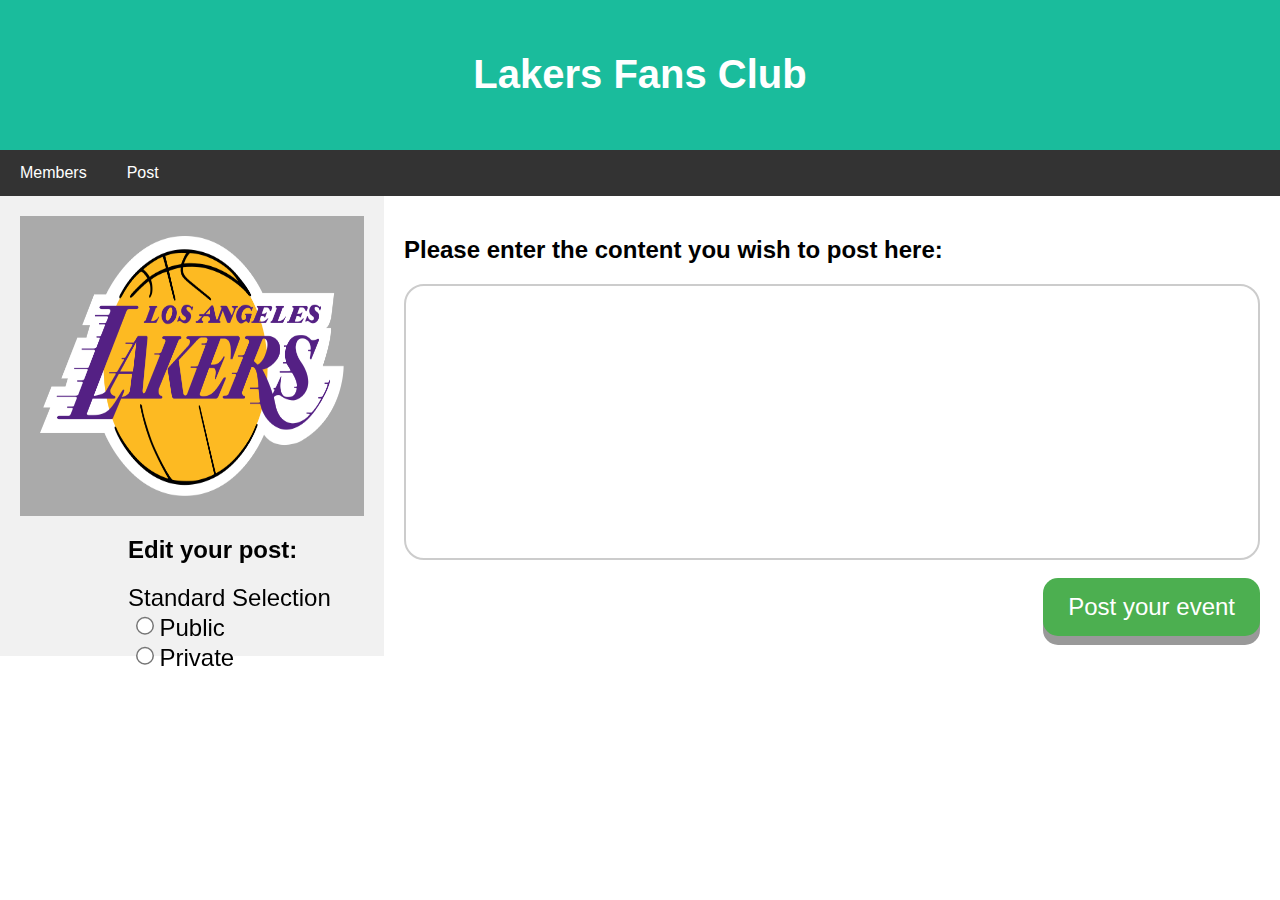
<file: managerPostEvent.html>
<!DOCTYPE html>
<html lang="en">

<head>
    <title>Club management</title>
    <link rel="stylesheet" type="text/css" href="managerPostEvent.css">
</head>

<body>
    <!-- Post页面展示界面 -->
    <div class="header">
        <h1>Lakers Fans Club</h1>
    </div>

    <!-- 导航栏展示，包括组员和post板块 -->
    <div class="navbar">
        <a href="#">Members</a>
        <a href="#">Post</a>
    </div>

    <!-- 俱乐部头像 -->
    <div class="row">
        <div class="side">
            <div class="fakeimg" style="height:300px;">
                <img src="Lakers.png" alt="Lakers club" width="100%" height="100%">
            </div>

            <!-- post选择是否为public或者private -->
            <div id="selection">
            <h2>Edit your post:</h2>
            <label for="selectForm" style="font-size: 150%;">Standard Selection</label>
            <form action="selectForm" id="selectForm">
                <input type="radio" name="selection" value="Public">Public<br>
                <input type="radio" name="selection" value="Private">Private
            </form><br />
        </div>
        </div>


        <!-- post输入框 -->
        <div class="main">
            <div>
                <h2>Please enter the content you wish to post here:</h2>
                <input type="text" name="content" id="post">
            </div>
            <br />

            <!-- post按钮 -->
            <div id="post_button">
                <button type="button" class="post_event" >Post your event</button>
            </div>
        </div>
        <br />

    </div>
</body>

</html>
</file>
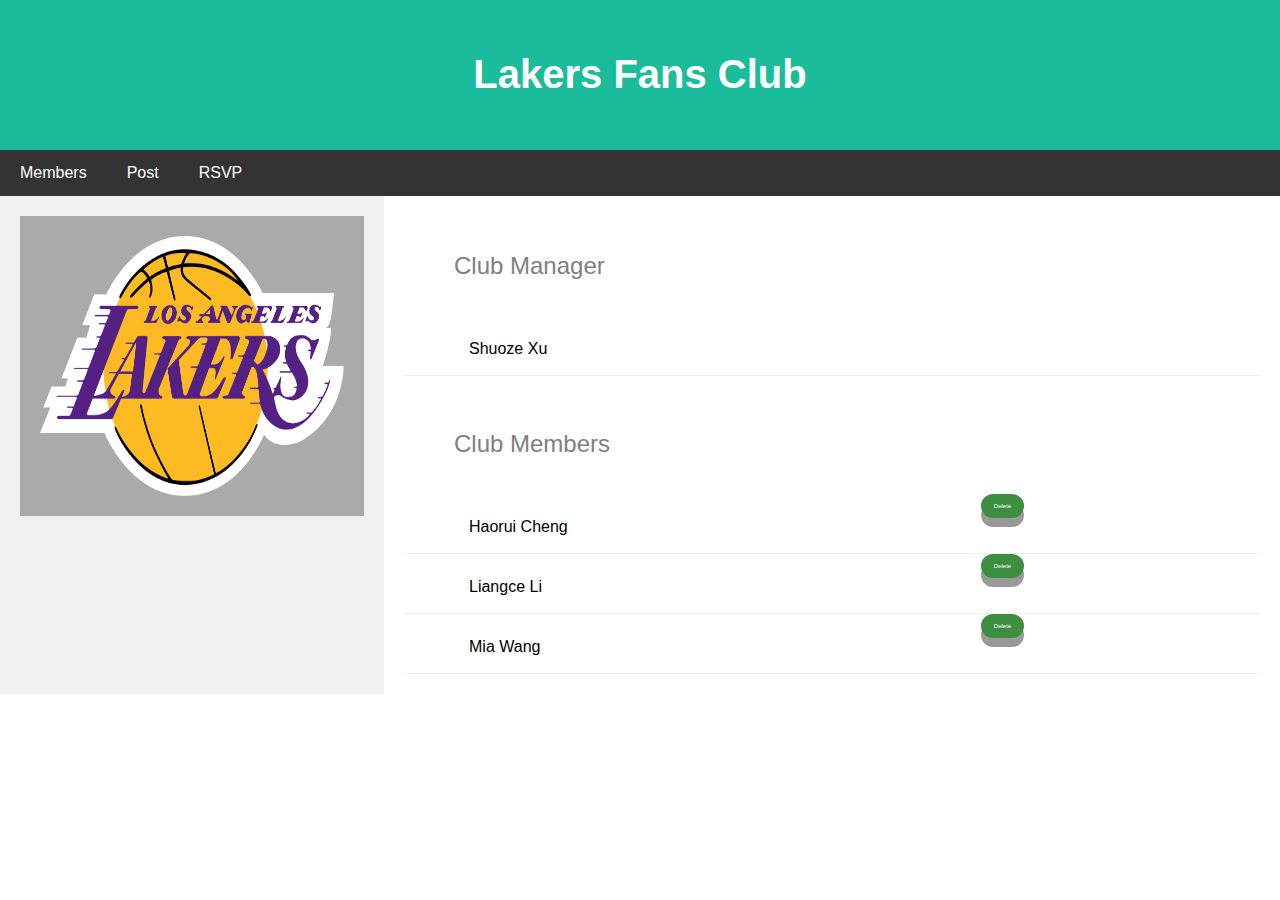
<file: memberManagement.html>
<!DOCTYPE html>
<html lang="en">

<head>
    <title>Membership management</title>
    <meta charset="UTF-8">
    <link rel="stylesheet" type="text/css" href="memberManagement.css">
</head>

<body>
    <!-- Post页面展示界面 -->
    <div class="header">
        <h1>Lakers Fans Club</h1>
    </div>

    <!-- 导航栏展示，包括组员和post板块 -->
    <div class="navbar">
        <a href="#">Members</a>
        <a href="#">Post</a>
        <a href="#">RSVP</a>
    </div>

    <!-- 俱乐部头像 -->
    <div class="row">
        <div class="side">
            <div class="fakeimg" style="height:300px;">
                <img src="Lakers.png" alt="Lakers club" width="100%" height="100%">
            </div>
        </div>

        <!-- 俱乐部成员列表 -->
        <div class="main">

            <!-- 俱乐部管理员 -->
            <div class="tip">
                <span style="font-size: x-large;">Club Manager</span>
            </div>
            <div class="item">
                <div class="des">
                    <div class="nickName"><span>Shuoze Xu</span></div>
                </div>

            </div><br />

            <!-- 俱乐部成员1 -->
            <div class="tip">
                <span style="font-size: x-large;">Club Members</span>
            </div>
            <div class="item">
                <div class="des">
                    <div class="nickName"><span>Haorui Cheng</span></div>
                    <div>
                        <button type="button" class="deletButton">Delete</button>
                    </div>
                </div>

            </div>

            <!-- 俱乐部成员2 -->
            <div class="item">
                <div class="des">
                    <div class="nickName"><span>Liangce Li</span></div>
                    <div>
                        <button type="button" class="deletButton">Delete</button>
                    </div>
                </div>

            </div>

            <!-- 俱乐部成员3 -->
            <div class="item">
                <div class="des">
                    <div class="nickName"><span>Mia Wang</span></div>
                    <div>
                        <button type="button" class="deletButton">Delete</button>
                    </div>
                </div>
            </div>
        </div>
        <br />

    </div>
</body>

</html>
</file>
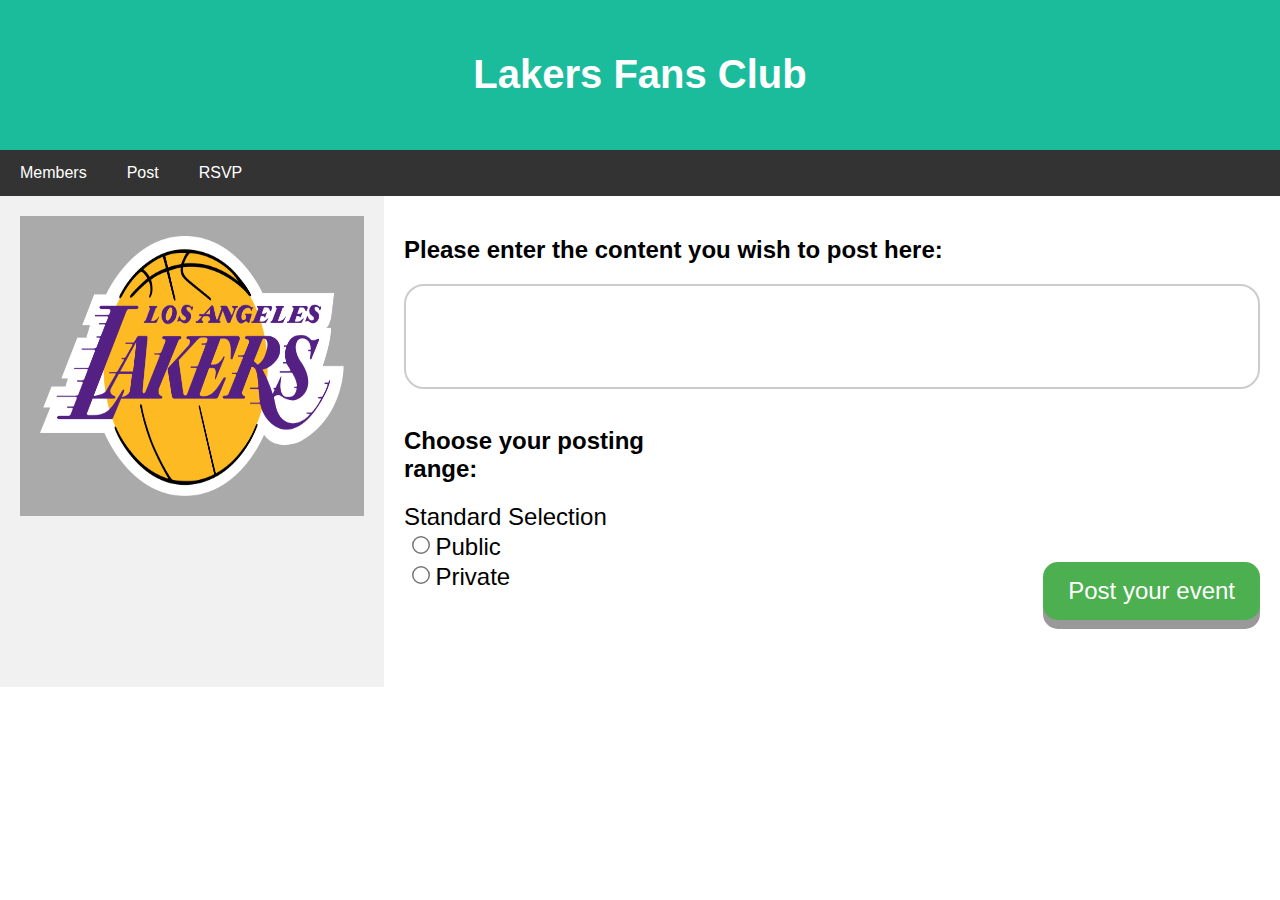
<file: PostEvent.html>
<!DOCTYPE html>
<html lang="en">

<head>
    <title>Post event management</title>
    <meta charset="UTF-8">
    <link rel="stylesheet" type="text/css" href="PostEvent.css">
</head>

<body>
    <!-- Post页面展示界面 -->
    <div class="header">
        <h1>Lakers Fans Club</h1>
    </div>

    <!-- 导航栏展示，包括组员和post板块 -->
    <div class="navbar">
        <a href="#">Members</a>
        <a href="#">Post</a>
        <a href="#">RSVP</a>
    </div>

    <!-- 俱乐部头像 -->
    <div class="row">
        <div class="side">
            <div class="fakeimg" style="height:300px;">
                <img src="Lakers.png" alt="Lakers club" width="100%" height="100%">
            </div>


        </div>


        <!-- post输入框 -->
        <div class="main">
            <div>
                <h2>Please enter the content you wish to post here:</h2>
                <input type="text" name="content" id="post">
            </div>
            <br />

            <!-- post选择是否为public或者private -->
            <div id="selection">
                <h2>Choose your posting range:</h2>
                <label for="selectForm" style="font-size: 150%;">Standard Selection</label>
                <form action="selectForm" id="selectForm">
                    <input type="radio" name="selection" value="Public">Public<br>
                    <input type="radio" name="selection" value="Private">Private
                </form><br />
            </div>

            <!-- post按钮 -->
            <div id="post_button">
                <button type="button" class="post_event" >Post your event</button>
            </div>
        </div>
        <br />

    </div>
</body>

</html>
</file>
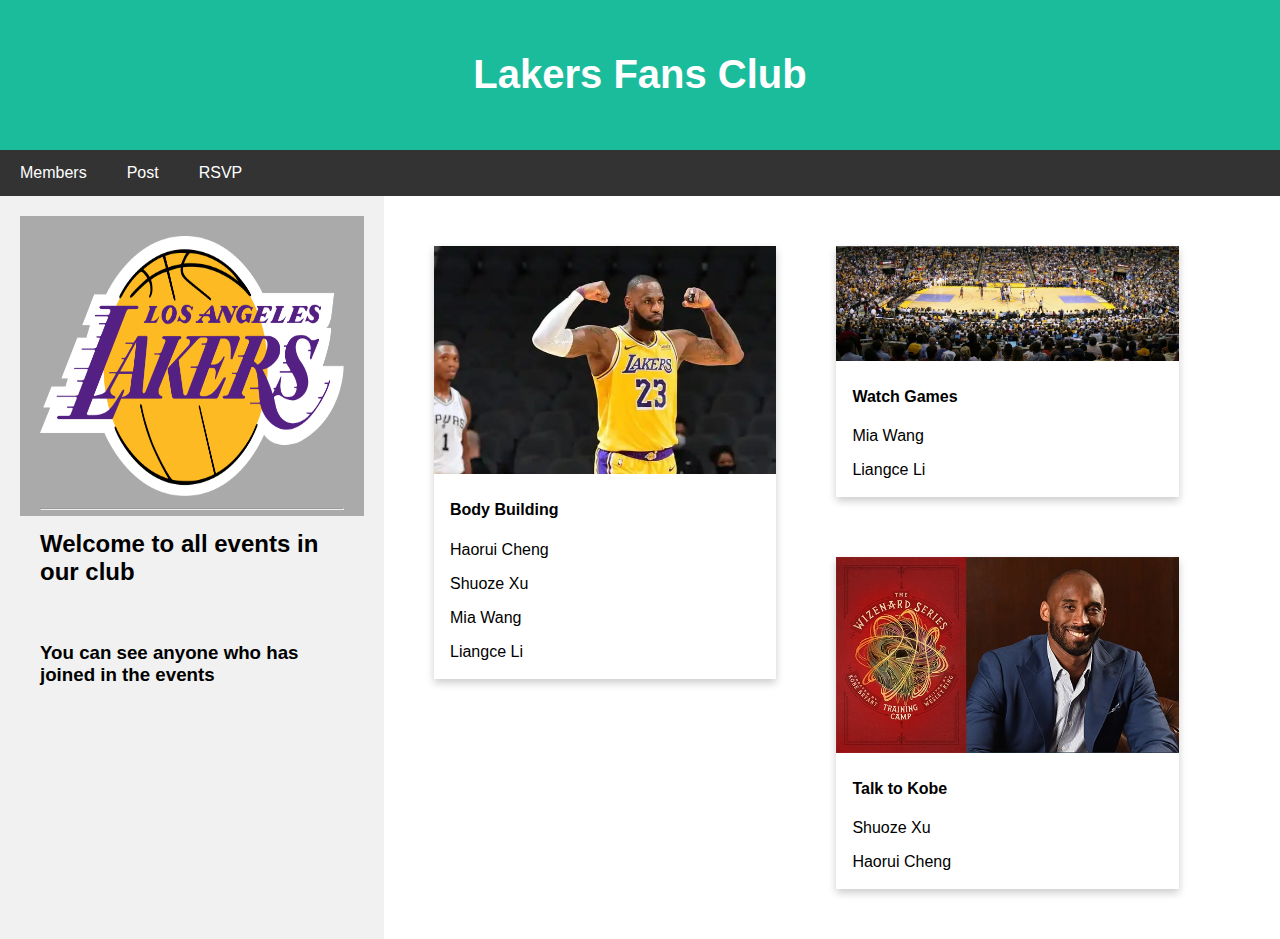
<file: RSVPmanagement.html>
<!DOCTYPE html>
<html lang="en">

<head>
    <title>RSVP management</title>
    <meta charset="UTF-8">
    <link rel="stylesheet" type="text/css" href="RSVPmanagement.css">
</head>

<body>
    <!-- Post页面展示界面 -->
    <div class="header">
        <h1>Lakers Fans Club</h1>
    </div>

    <!-- 导航栏展示，包括组员和post板块 -->
    <div class="navbar">
        <a href="#">Members</a>
        <a href="#">Post</a>
        <a href="#">RSVP</a>
    </div>

    <!-- 俱乐部头像 -->
    <div class="row">
        <div class="side">
            <div class="fakeimg" style="height:300px;">
                <img src="Lakers.png" alt="Lakers club" width="100%" height="100%">
                <hr>
                <h2>Welcome to all events in our club</h2><br/>
                <h3>You can see anyone who has joined in the events</h3>
            </div>
        </div>


        <!-- Event RSVP及人员名单 -->
        <div class="main">
            <!-- Event1 -->
            <div class="card">
                <img src="LBJ.png" alt="Avatar" style="width:100%">
                <div class="container">
                  <h4><b>Body Building</b></h4>
                  <p>Haorui Cheng</p>
                  <p>Shuoze Xu</p>
                  <p>Mia Wang</p>
                  <p>Liangce Li</p>
                </div>
              </div>
              <!-- Event2 -->
              <div class="card">
                <img src="watch_games.png" alt="Avatar" style="width:100%">
                <div class="container">
                  <h4><b>Watch Games</b></h4>
                  <p>Mia Wang</p>
                  <p>Liangce Li</p>
                </div>
              </div>

              <div class="card">
                <img src="Kobe.png" alt="Avatar" style="width:100%">
                <div class="container">
                  <h4><b>Talk to Kobe</b></h4>
                  <p>Shuoze Xu</p>
                  <p>Haorui Cheng</p>
                </div>
              </div>
        </div>


    </div>
</body>

</html>
</file>
<file: managerPostEvent.css>
* {
    box-sizing: border-box;
}

/* body 样式 */
body {
    font-family: Arial;
    margin: 0;
}

/* 标题 */
.header {
    padding: 2%;
    text-align: center;
    background: #1abc9c;
    color: white;
}

/* 标题字体加大 */
.header h1 {
    font-size: 40px;
}

/* 导航 */
.navbar {
    overflow: hidden;
    background-color: #333;
}

/* 导航栏样式 */
.navbar a {
    float: left;
    display: block;
    color: white;
    text-align: center;
    padding: 14px 20px;
    text-decoration: none;
}

/* 右侧链接*/
.navbar a.right {
    float: right;
}

/* 鼠标移动到链接的颜色 */
.navbar a:hover {
    background-color: #ddd;
    color: black;
}

/* 列容器 */
.row {
    display: -ms-flexbox;
    /* IE10 */
    display: flex;
    -ms-flex-wrap: wrap;
    /* IE10 */
    flex-wrap: wrap;
}

/* 创建两个列 */
/* 边栏 */
.side {
    -ms-flex: 30%;
    /* IE10 */
    flex: 30%;
    background-color: #f1f1f1;
    padding: 20px;
}

/* 主要的内容区域 */
.main {
    -ms-flex: 70%;
    /* IE10 */
    flex: 70%;
    background-color: white;
    padding: 20px;
}

/* 测试图片 */
.fakeimg {
    background-color: #aaa;
    width: 100%;
    padding: 20px;
}

/* post选择范围 */
#selection{
   position:fixed;
   left:10%;
   width:100%;
   height:100%;
}

/* 选择器放大 */
#selectForm{
    zoom:150%;
}

/* Event输入框 */
#post {
    outline-style: none;
    border: 2px solid #ccc;
    border-radius: 20px;
    padding: 15%;
    width: 100%;
    font-size: 14px;
    font-family: "Microsoft soft";
}
#post:focus{
    border-color: #66afe9;
    outline: 0;
    -webkit-box-shadow: inset 0 1px 1px rgba(0,0,0,.075),0 0 8px rgba(102,175,233,.6);
    box-shadow: inset 0 1px 1px rgba(0,0,0,.075),0 0 8px rgba(102,175,233,.6)
}

/* post按钮功能 */
#post_button{
    float: right;
}
.post_event {
    display: inline-block;
    padding: 15px 25px;
    font-size: 24px;
    cursor: pointer;
    text-align: center;
    text-decoration: none;
    outline: none;
    color: #fff;
    background-color: #4CAF50;
    border: none;
    border-radius: 15px;
    box-shadow: 0 9px #999;
    
}
.post_event:hover {
    background-color: #3e8e41
}
.post_event:active {
    background-color: #3e8e41;
    box-shadow: 0 5px #666;
    transform: translateY(4px);
}

/* 响应式布局 - 在屏幕设备宽度尺寸小于 700px 时, 让两栏上下堆叠显示 */
@media screen and (max-width: 700px) {
    .row {
        flex-direction: column;
    }
}

/* 响应式布局 - 在屏幕设备宽度尺寸小于 400px 时, 让导航栏目上下堆叠显示 */
@media screen and (max-width: 400px) {
    .navbar a {
        float: none;
        width: 100%;
    }
}
</file>
<file: memberManagement.css>
* {
    box-sizing: border-box;
}

/* body 样式 */
body {
    font-family: Arial;
    margin: 0;
}

/* 标题 */
.header {
    padding: 2%;
    text-align: center;
    background: #1abc9c;
    color: white;
}

/* 标题字体加大 */
.header h1 {
    font-size: 40px;
}

/* 导航 */
.navbar {
    overflow: hidden;
    background-color: #333;
}

/* 导航栏样式 */
.navbar a {
    float: left;
    display: block;
    color: white;
    text-align: center;
    padding: 14px 20px;
    text-decoration: none;
}

/* 右侧链接*/
.navbar a.right {
    float: right;
}

/* 鼠标移动到链接的颜色 */
.navbar a:hover {
    background-color: #ddd;
    color: black;
}

/* 列容器 */
.row {
    display: -ms-flexbox;
    /* IE10 */
    display: flex;
    -ms-flex-wrap: wrap;
    /* IE10 */
    flex-wrap: wrap;
}

/* 创建两个列 */
/* 边栏 */
.side {
    -ms-flex: 30%;
    /* IE10 */
    flex: 30%;
    background-color: #f1f1f1;
    padding: 20px;
}

/* 主要的内容区域 */
.main {
    -ms-flex: 70%;
    /* IE10 */
    flex: 70%;
    background-color: white;
    padding: 20px;
}

/* 测试图片 */
.fakeimg {
    background-color: #aaa;
    width: 100%;
    padding: 20px;
}

/* 组员列表 */
.tip {
    height: 20px;
    line-height: 20px;
    font-size: 14px;
    color: gray;
    padding-left: 10px;
    margin:40px;
}

.item {
    width: 100%;
    height: 60px;
    box-sizing: border-box;
    border-bottom: 1px solid #eee;
    background-color: #fff;
    display: flex;
}

.des {
    height: 60px;
    display: inline-block;
    margin-left: 65px;
    white-space: nowrap;
    text-overflow: ellipsis;
    overflow: hidden;
    flex: 1;
}

/* 删除成员按钮 */
.deletButton {
    display:block;
    padding: 0.7% 1%;
    font-size: 20%;
    cursor: pointer;
    text-align: center;
    text-decoration: none;
    outline: none;
    color: #fff;
    background-color: #3e8e41;
    border: none;
    border-radius: 15px;
    box-shadow: 0 9px #999;
    position: absolute;
    right:20%;
}
.deletButton:hover {
    background-color: red
}
.deletButton:active {
    background-color: #3e8e41;
    box-shadow: 0 5px #666;
    transform: translateY(4px);
}

/* 成员昵称设置 */
.nickName {
    margin-top: 20px;
    float: left;
}

.nickName span {
    height: 25px;
    line-height: 25px;
    font-size: 16px;
    white-space: nowrap;
    text-overflow: ellipsis;
    overflow: hidden;
}


/* 响应式布局 - 在屏幕设备宽度尺寸小于 700px 时, 让两栏上下堆叠显示 */
@media screen and (max-width: 700px) {
    .row {
        flex-direction: column;
    }
}

/* 响应式布局 - 在屏幕设备宽度尺寸小于 400px 时, 让导航栏目上下堆叠显示 */
@media screen and (max-width: 400px) {
    .navbar a {
        float: none;
        width: 100%;
    }
}
</file>
<file: PostEvent.css>
* {
    box-sizing: border-box;
}

/* body 样式 */
body {
    font-family: Arial;
    margin: 0;
}

/* 标题 */
.header {
    padding: 2%;
    text-align: center;
    background: #1abc9c;
    color: white;
}

/* 标题字体加大 */
.header h1 {
    font-size: 40px;
}

/* 导航 */
.navbar {
    overflow: hidden;
    background-color: #333;
}

/* 导航栏样式 */
.navbar a {
    float: left;
    display: block;
    color: white;
    text-align: center;
    padding: 14px 20px;
    text-decoration: none;
}

/* 右侧链接*/
.navbar a.right {
    float: right;
}

/* 鼠标移动到链接的颜色 */
.navbar a:hover {
    background-color: #ddd;
    color: black;
}

/* 列容器 */
.row {
    display: -ms-flexbox;
    /* IE10 */
    display: flex;
    -ms-flex-wrap: wrap;
    /* IE10 */
    flex-wrap: wrap;
}

/* 创建两个列 */
/* 边栏 */
.side {
    -ms-flex: 30%;
    /* IE10 */
    flex: 30%;
    background-color: #f1f1f1;
    padding: 20px;
}

/* 主要的内容区域 */
.main {
    -ms-flex: 70%;
    /* IE10 */
    flex: 70%;
    background-color: white;
    padding: 20px;
}

/* 测试图片 */
.fakeimg {
    background-color: #aaa;
    width: 100%;
    padding: 20px;
}

/* post选择范围 */
#selection{
   left:10%;
   width:30%;
   height:30%;
}

/* 选择器放大 */
#selectForm{
    zoom:150%;
}

/* Event输入框 */
#post {
    outline-style: none;
    border: 2px solid #ccc;
    border-radius: 20px;
    padding: 5%;
    width: 100%;
    font-size: 14px;
    font-family: "Microsoft soft";
}
#post:focus{
    border-color: #66afe9;
    outline: 0;
    -webkit-box-shadow: inset 0 1px 1px rgba(0,0,0,.075),0 0 8px rgba(102,175,233,.6);
    box-shadow: inset 0 1px 1px rgba(0,0,0,.075),0 0 8px rgba(102,175,233,.6)
}

/* post按钮功能 */
#post_button{
    float: right;
}
.post_event {
    display:block;
    padding: 15px 25px;
    font-size: 24px;
    cursor: pointer;
    text-align: center;
    text-decoration: none;
    outline: none;
    color: #fff;
    background-color: #4CAF50;
    border: none;
    border-radius: 15px;
    box-shadow: 0 9px #999;

}
.post_event:hover {
    background-color: #3e8e41
}
.post_event:active {
    background-color: #3e8e41;
    box-shadow: 0 5px #666;
    transform: translateY(4px);
}

/* 响应式布局 - 在屏幕设备宽度尺寸小于 700px 时, 让两栏上下堆叠显示 */
@media screen and (max-width: 700px) {
    .row {
        flex-direction: column;
    }
}

/* 响应式布局 - 在屏幕设备宽度尺寸小于 400px 时, 让导航栏目上下堆叠显示 */
@media screen and (max-width: 400px) {
    .navbar a {
        float: none;
        width: 100%;
    }
}
</file>
<file: RSVPmanagement.css>
* {
    box-sizing: border-box;
}

/* body 样式 */
body {
    font-family: Arial;
    margin: 0;
}

/* 标题 */
.header {
    padding: 2%;
    text-align: center;
    background: #1abc9c;
    color: white;
}

/* 标题字体加大 */
.header h1 {
    font-size: 40px;
}

/* 导航 */
.navbar {
    overflow: hidden;
    background-color: #333;
}

/* 导航栏样式 */
.navbar a {
    float: left;
    display: block;
    color: white;
    text-align: center;
    padding: 14px 20px;
    text-decoration: none;
}

/* 右侧链接*/
.navbar a.right {
    float: right;
}

/* 鼠标移动到链接的颜色 */
.navbar a:hover {
    background-color: #ddd;
    color: black;
}

/* 列容器 */
.row {
    display: -ms-flexbox;
    /* IE10 */
    display: flex;
    -ms-flex-wrap: wrap;
    /* IE10 */
    flex-wrap: wrap;
}

/* 创建两个列 */
/* 边栏 */
.side {
    -ms-flex: 30%;
    /* IE10 */
    flex: 30%;
    background-color: #f1f1f1;
    padding: 20px;
}

/* 主要的内容区域 */
.main {
    -ms-flex: 70%;
    /* IE10 */
    flex: 70%;
    background-color: white;
    padding: 20px;
}

/* 测试图片 */
.fakeimg {
    background-color: #aaa;
    width: 100%;
    padding: 20px;
}

/* Event卡片设置 */
.card {
    box-shadow: 0 4px 8px 0 rgba(0, 0, 0, 0.2);
    transition: 0.3s;
    height: auto;
    width: 40%;
    float: left;
    display: inline;
    margin:30px;
}

.card:hover {
    box-shadow: 0 8px 16px 0 rgba(0, 0, 0, 0.2);
}

.container {
    padding: 2px 16px;
}

/* 响应式布局 - 在屏幕设备宽度尺寸小于 700px 时, 让两栏上下堆叠显示 */
@media screen and (max-width: 700px) {
    .row {
        flex-direction: column;
    }
}

/* 响应式布局 - 在屏幕设备宽度尺寸小于 400px 时, 让导航栏目上下堆叠显示 */
@media screen and (max-width: 400px) {
    .navbar a {
        float: none;
        width: 100%;
    }
}
</file>
